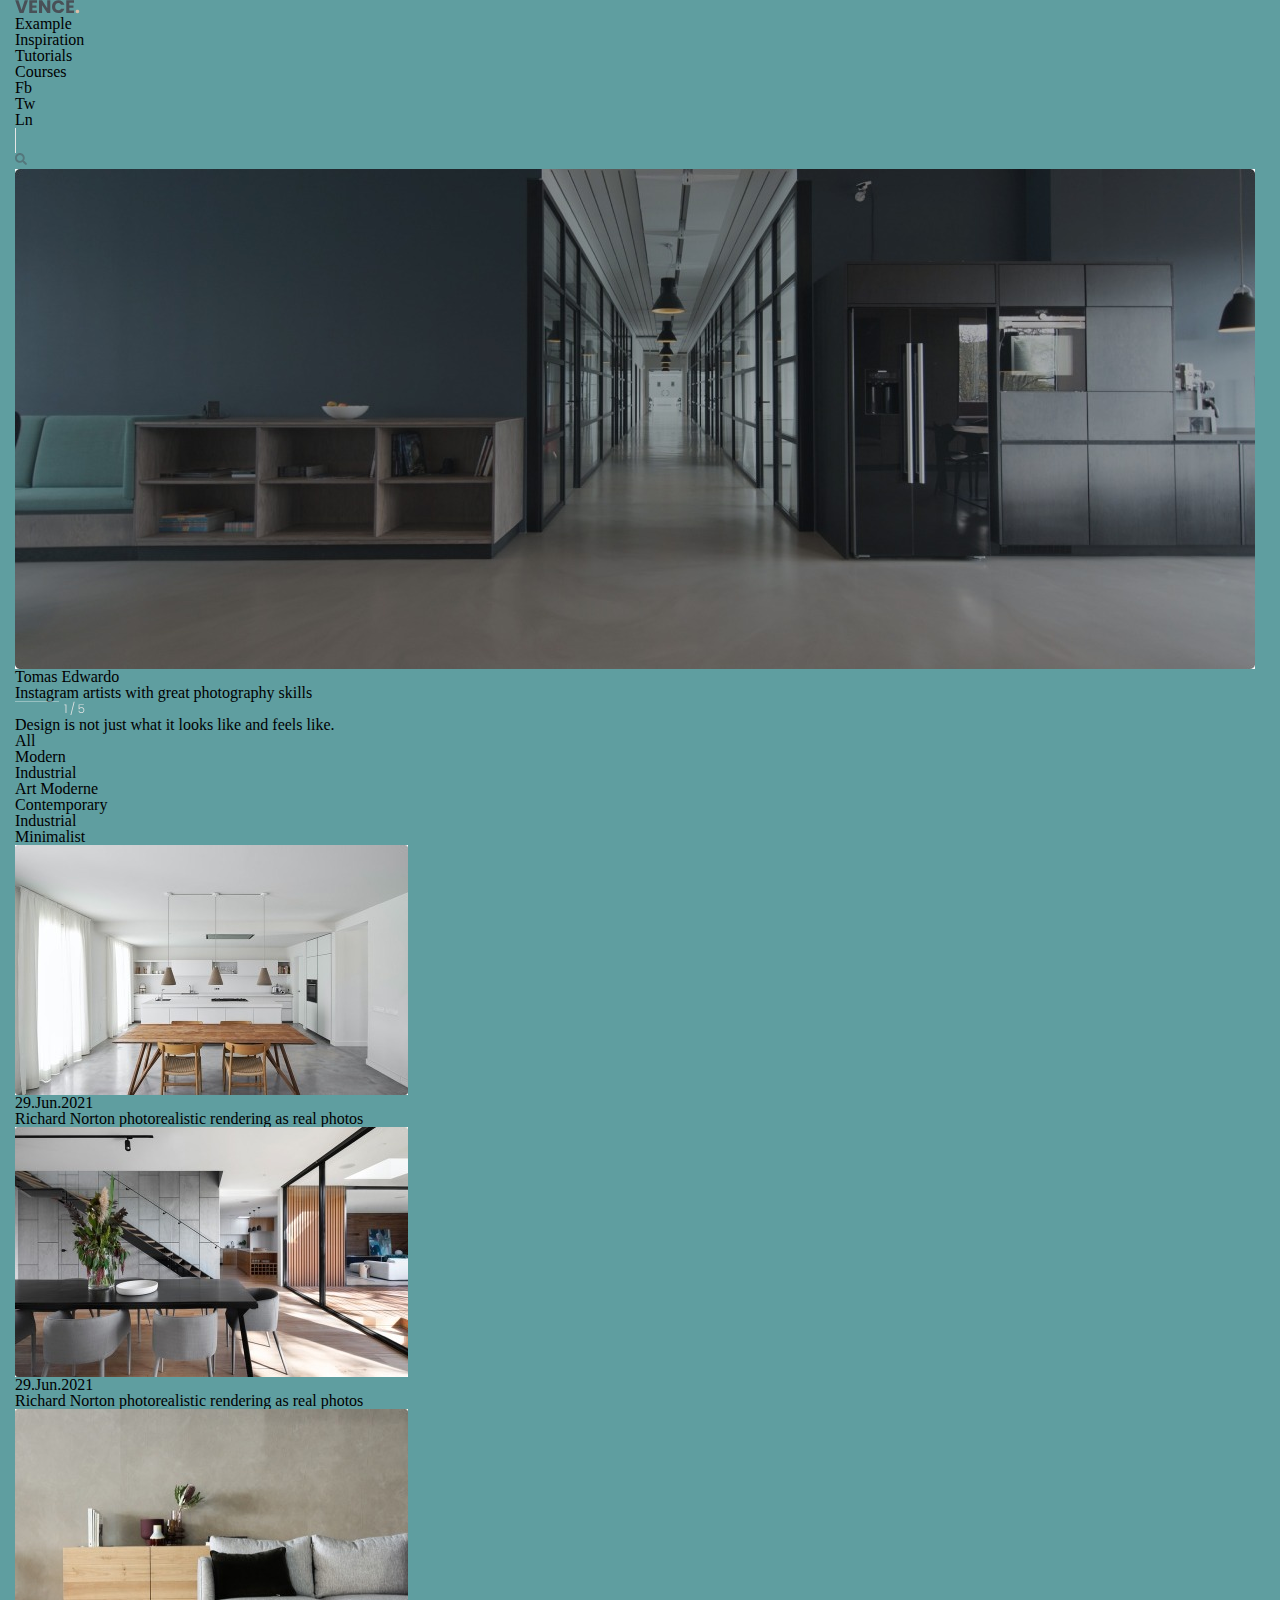
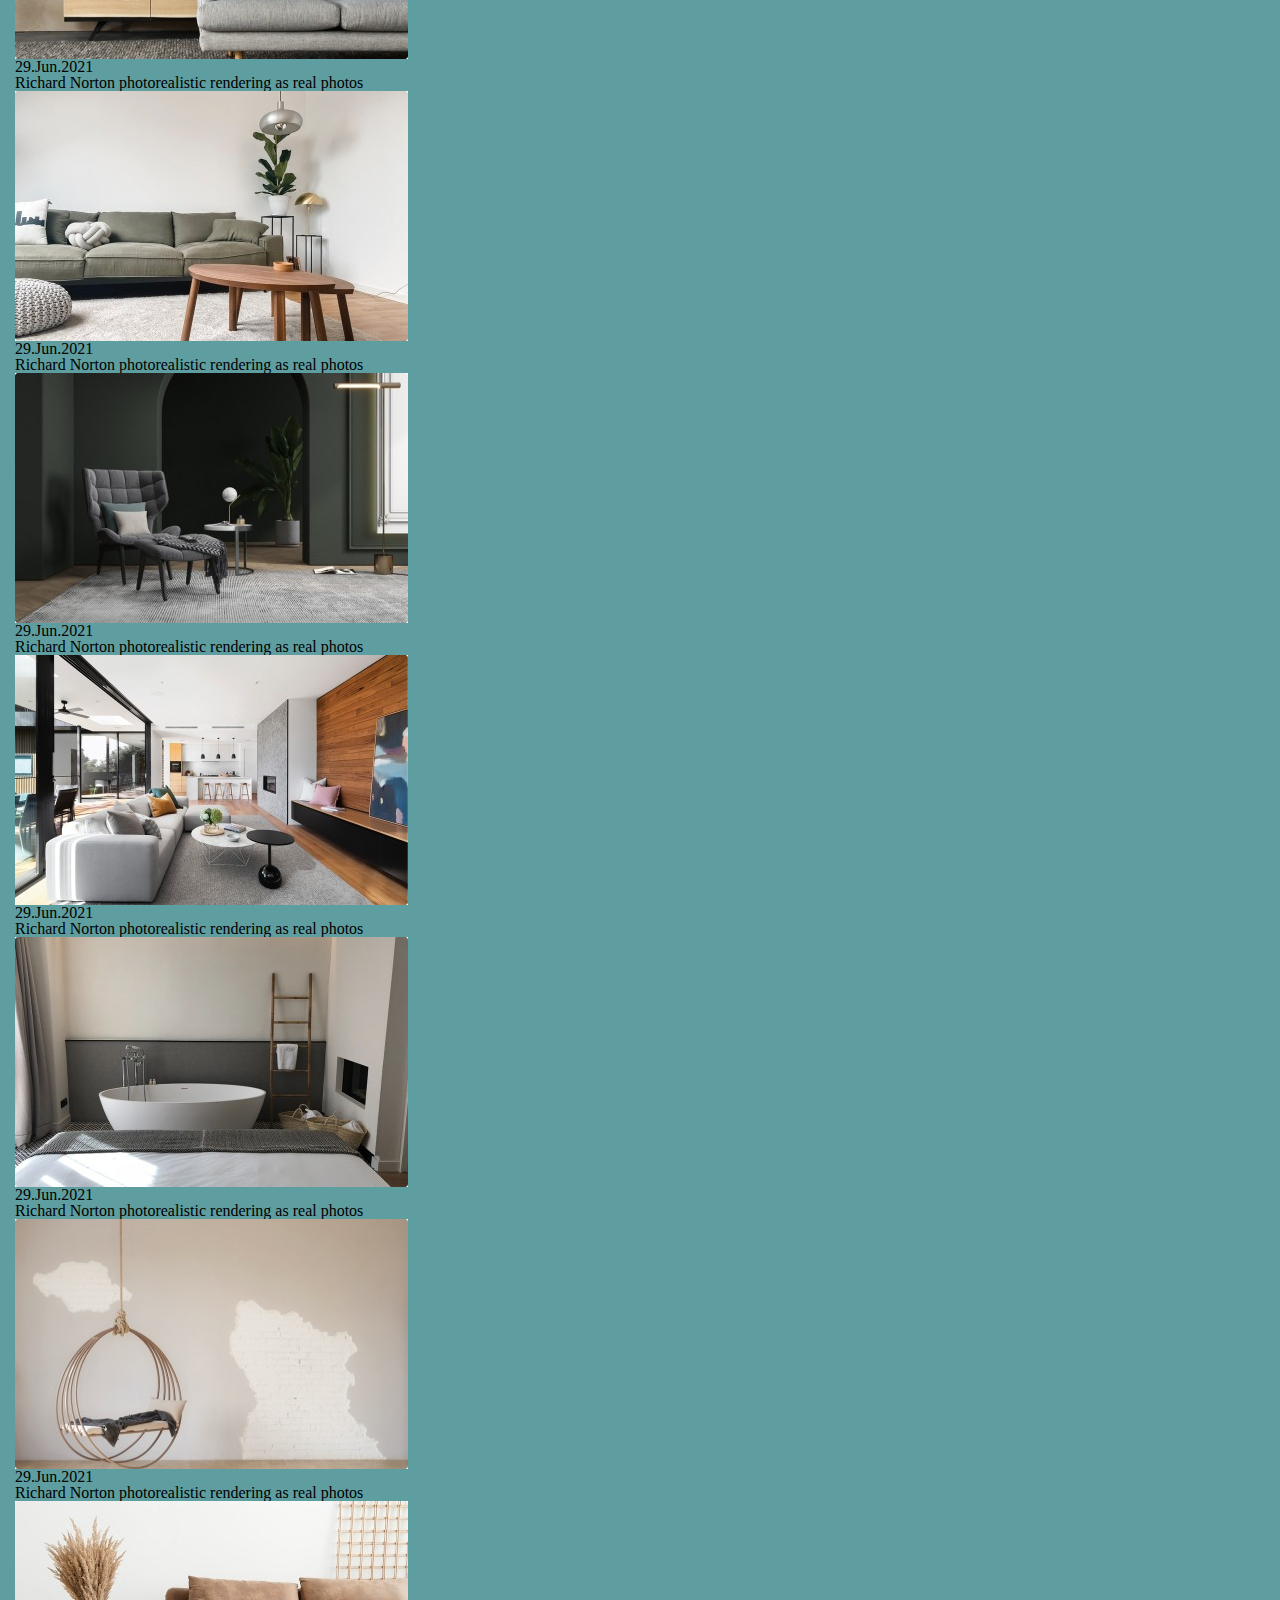
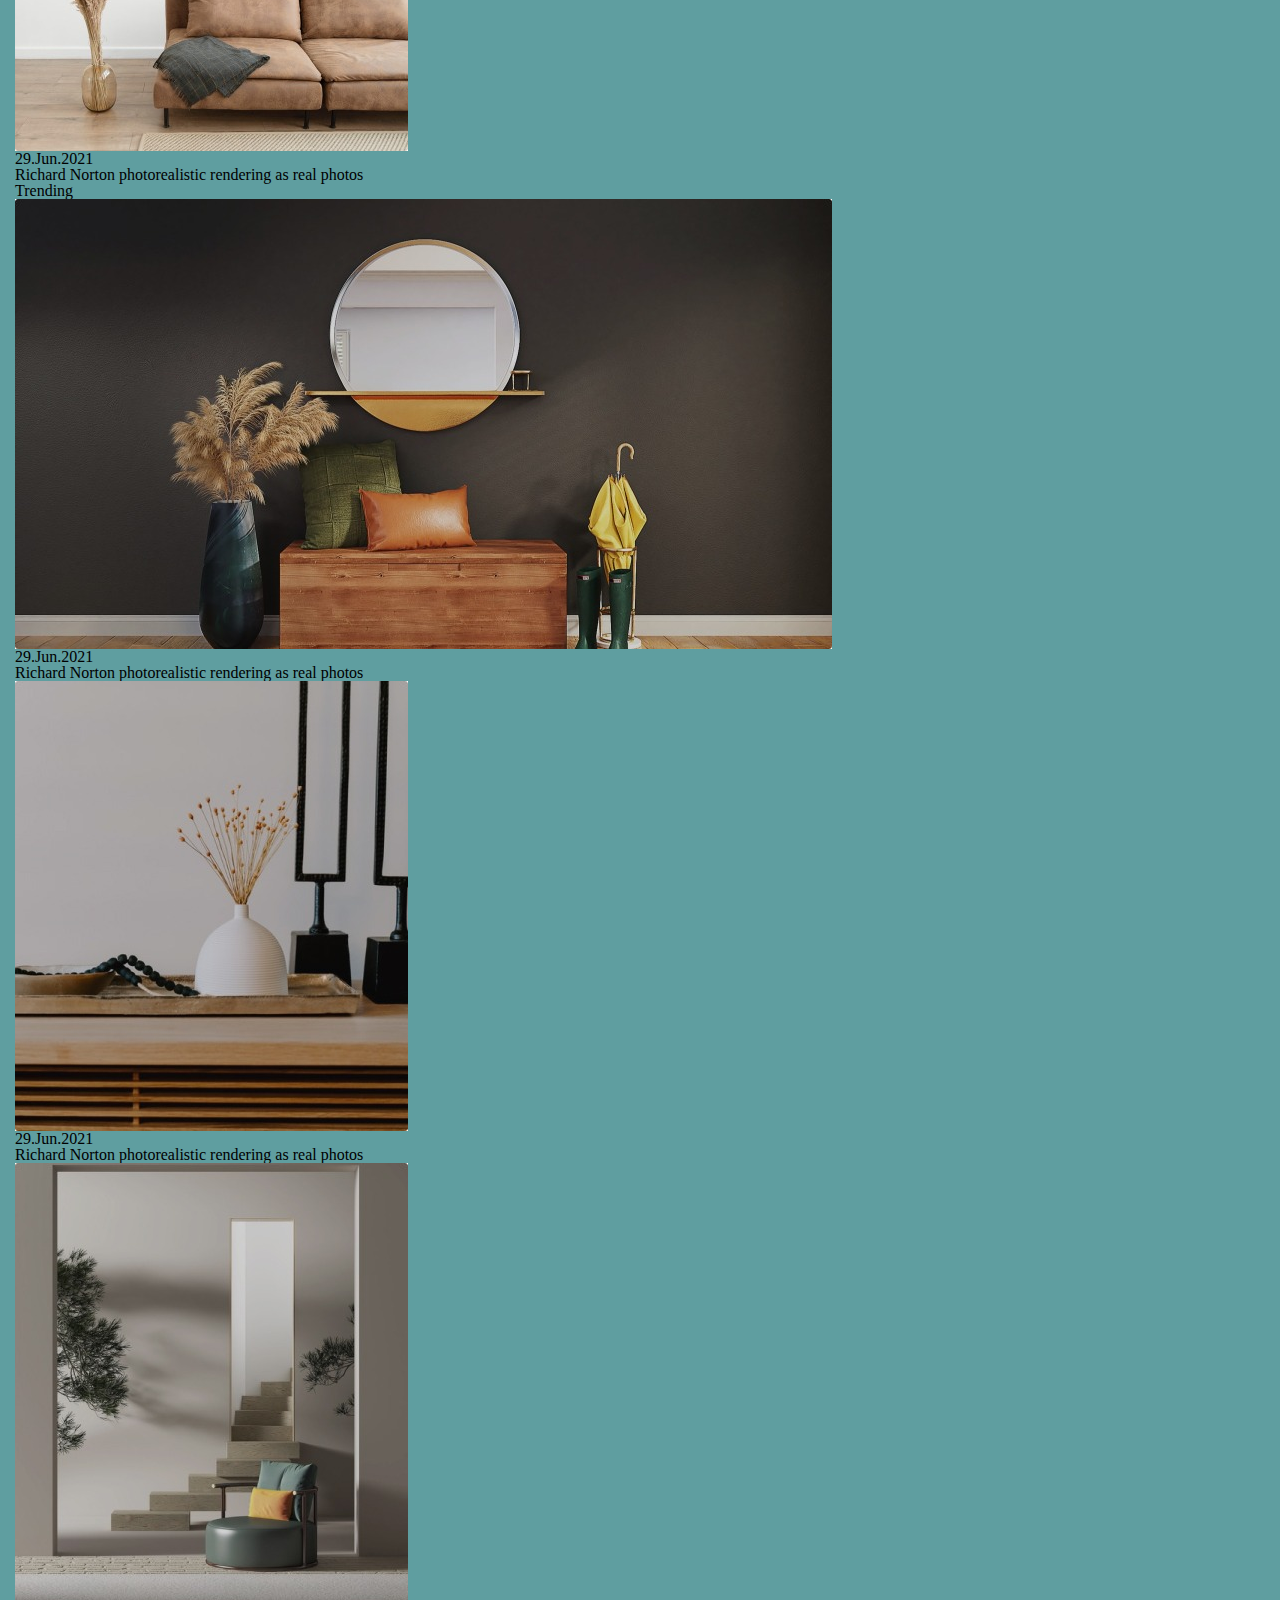
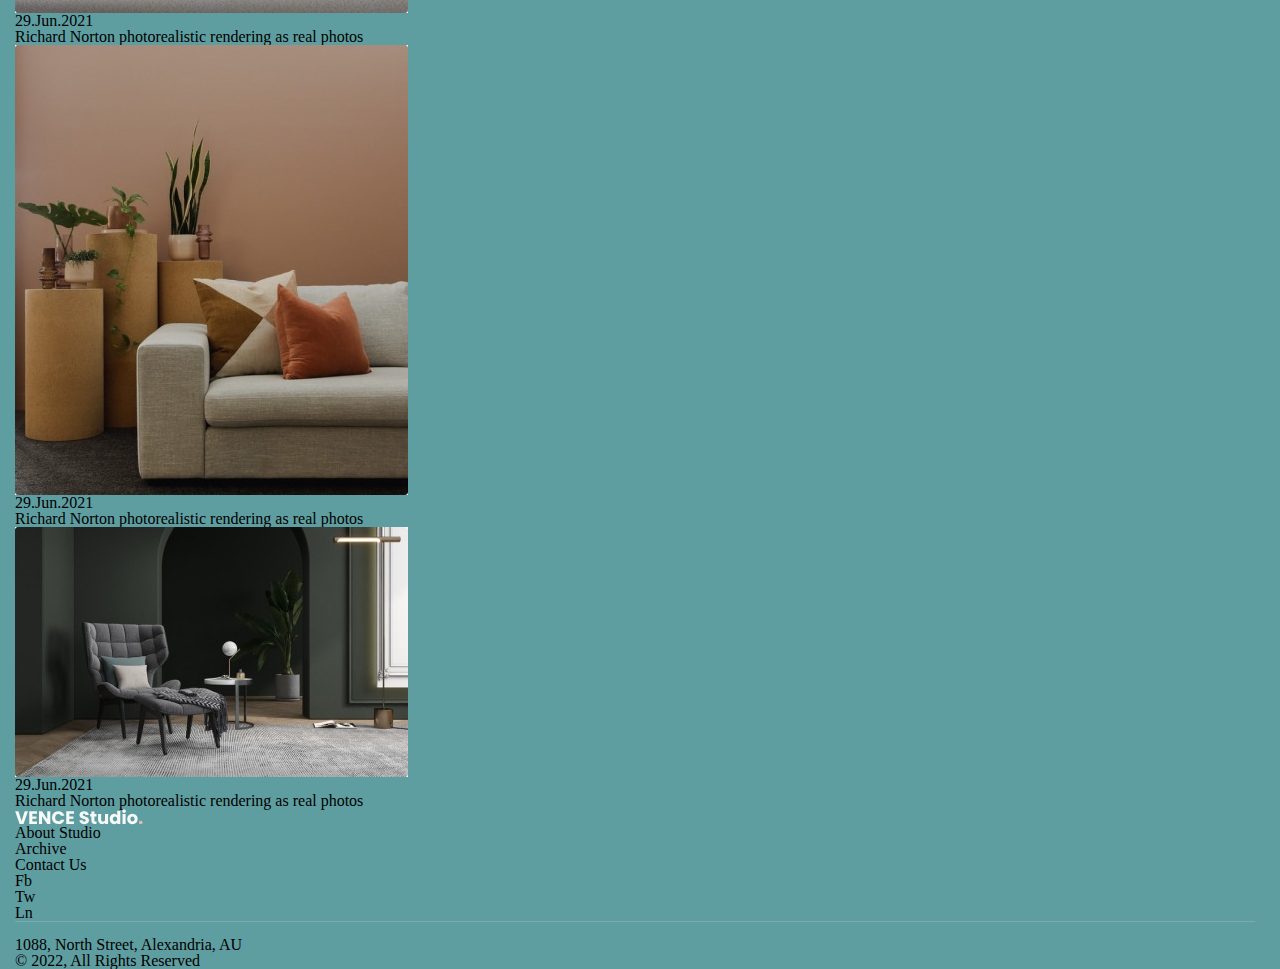
<file: lesson_10/index.html>
<!DOCTYPE html>
<html lang="en">
<head>
    <meta charset="UTF-8">
    <meta name="viewport" content="width=device-width, initial-scale=1.0">
    <link rel="preconnect" href="https://fonts.googleapis.com">
    <link rel="preconnect" href="https://fonts.gstatic.com" crossorigin>
    <link href="https://fonts.googleapis.com/css2?family=Inter:wght@400;500;600;700&family=Poppins:wght@300;500;700&display=swap" rel="stylesheet">
    <link rel="stylesheet" href="css/style.css">
    <title>VENCE</title>
</head>
<body>
   
        <header class="header">
            <div class="header__container">
                <a href="#" class="header__logo"><img src="img/vence.svg" alt="logo"></a>
                <nav class="header__menu menu">
                    <ul class="menu__list">
                        <li class="menu__item">
                            <a href="#" class="menu__link">Example</a>
                        </li>
                        <li class="menu__item">
                            <a href="#" class="menu__link">Inspiration</a>
                        </li>
                        <li class="menu__item">
                            <a href="#" class="menu__link">Tutorials</a>
                        </li>
                        <li class="menu__item">
                            <a href="#" class="menu__link">Courses</a>
                        </li>
                    </ul>
                </nav>
                <div class="header__user user">
                    <ul class="user__list">
                        <li class="user__item">
                            <a href="#" class="user__link">Fb</a>
                        </li>
                        <li class="user__item">
                            <a href="#" class="user__link">Tw</a>
                        </li>
                        <li class="user__item">
                            <a href="#" class="user__link">Ln</a>
                        </li>
                        <li class="user__item">
                            <a href="#" class="user__link"><img src="img/line.svg" alt="decor"></a>
                        </li>
                        <li class="user__item">
                            <a href="#" class="user__link"><img src="img/icon_1.svg" alt="icon"></a>
                        </li>
                    </ul>
                </div>
            </div>
        </header>

        <main class="main">
            <div class="banner__wrap">
                <div class="banner__container">
                    <img src="img/banner.webp" alt="banner">
                    <div class="banner">
                        <span class="banner__name">Tomas Edwardo</span>
                        <div class="banner__title"> 
                            <h1>Instagram artists with great photography skills</h1>
                        </div>
                    </div>
                    <div class="decor__images images-decor">
                        <img src="img/line_second.svg" class="images-decor__first" alt="decor">
                        <img src="img/five.svg" class="images-decor__second" alt="decor">
                    </div>

                </div>
            </div>

            <section class="gallery">
                <div class="gallery__container">
                    <div class="gallery__title title title_weight">
                        <h2>Design is not just what it looks like and feels like.</h2>
                    </div>
                    <nav class="gallery__menu">
                            <ul class="gallery__list">
                                <li class="gallery__item">
                                    <a href="#" class="gallery__link gallery__link_active">All</a>
                                </li>
                                <li class="gallery__item">
                                    <a href="#" class="gallery__link">Modern</a>
                                </li>
                                <li class="gallery__item">
                                    <a href="#" class="gallery__link">Industrial</a>
                                </li>
                                <li class="gallery__item">
                                    <a href="#" class="gallery__link">Art Moderne</a>
                                </li>
                                <li class="gallery__item">
                                    <a href="#" class="gallery__link">Contemporary</a>
                                </li>
                                <li class="gallery__item">
                                    <a href="#" class="gallery__link">Industrial</a>
                                </li>
                                <li class="gallery__item">
                                    <a href="#" class="gallery__link">Minimalist</a>
                                </li>
                        </ul>
                    </nav>

                    <div class="area__photo">
                        <div class="area__column column-area">
                            <div class="column-area__image"><img src="img/photo_01_11zon.webp" alt="image"></div>
                            <div class="column-area__date">29.Jun.2021</div>
                            <div class="column-area__title">Richard Norton photorealistic rendering as real photos</div>
                        </div>
                        <div class="area__column column-area">
                            <div class="column-area__image"><img src="img/photo_02_11zon.webp" alt="image"></div>
                            <div class="column-area__date">29.Jun.2021</div>
                            <div class="column-area__title">Richard Norton photorealistic rendering as real photos</div>
                        </div>
                        <div class="area__column column-area">
                            <div class="column-area__image"><img src="img/photo_03_11zon.webp" alt="image"></div>
                            <div class="column-area__date">29.Jun.2021</div>
                            <div class="column-area__title">Richard Norton photorealistic rendering as real photos</div>
                        </div>
                        <div class="area__column column-area">
                            <div class="column-area__image"><img src="img/photo_04_11zon.webp" alt="image"></div>
                            <div class="column-area__date">29.Jun.2021</div>
                            <div class="column-area__title">Richard Norton photorealistic rendering as real photos</div>
                        </div>
                        <div class="area__column column-area">
                            <div class="column-area__image"><img src="img/photo_05_11zon.webp" alt="image"></div>
                            <div class="column-area__date">29.Jun.2021</div>
                            <div class="column-area__title">Richard Norton photorealistic rendering as real photos</div>
                        </div>
                        <div class="area__column column-area">
                            <div class="column-area__image"><img src="img/photo_06_11zon.webp" alt="image"></div>
                            <div class="column-area__date">29.Jun.2021</div>
                            <div class="column-area__title">Richard Norton photorealistic rendering as real photos</div>
                        </div>
                        <div class="area__column column-area">
                            <div class="column-area__image"><img src="img/photo_07_11zon.webp" alt="image"></div>
                            <div class="column-area__date">29.Jun.2021</div>
                            <div class="column-area__title">Richard Norton photorealistic rendering as real photos</div>
                        </div>
                        <div class="area__column column-area">
                            <div class="column-area__image"><img src="img/photo_08_11zon.webp" alt="image"></div>
                            <div class="column-area__date">29.Jun.2021</div>
                            <div class="column-area__title">Richard Norton photorealistic rendering as real photos</div>
                        </div>
                        <div class="area__column column-area">
                            <div class="column-area__image"><img src="img/photo_09_11zon.webp" alt="image"></div>
                            <div class="column-area__date">29.Jun.2021</div>
                            <div class="column-area__title">Richard Norton photorealistic rendering as real photos</div>
                        </div>
                    </div>
                </div>
            </section>

            <section class="trend">
                <div class="trend__container">
                    <div class="trend__title title title_weight">
                        <h3>Trending</h3>
                    </div>
                    <div class="trend__area">
                        <div class="trend__column trend__column first column-trend">
                            <div class="column-trend__image"><img src="img/trend_01_11zon.webp" alt="photo"></div>
                            <div class="column-trend__text">
                                <div class="column-trend__date">29.Jun.2021</div>
                                <div class="column-trend__title">Richard Norton photorealistic rendering as real photos</div>
                            </div>
                        </div>
                    </div>
                    <div class="trend__area">
                        <div class="trend__column column-trend">
                            <div class="column-trend__image"><img src="img/trend_02_11zon.webp" alt="photo"></div>
                            <div class="column-trend__text">
                                <div class="column-trend__date">29.Jun.2021</div>
                                <div class="column-trend__title">Richard Norton photorealistic rendering as real photos</div>
                            </div>
                        </div>
                    </div>
                    <div class="trend__area">
                        <div class="trend__column column-trend">
                            <div class="column-trend__image"><img src="img/trend_03_11zon.webp" alt="photo"></div>
                            <div class="column-trend__text">
                                <div class="column-trend__date">29.Jun.2021</div>
                                <div class="column-trend__title">Richard Norton photorealistic rendering as real photos</div>
                            </div>
                        </div>
                    </div>
                    <div class="trend__area">
                        <div class="trend__column column-trend">
                            <div class="column-trend__image"><img src="img/trend_04_11zon.webp" alt="photo"></div>
                            <div class="column-trend__text">
                                <div class="column-trend__date">29.Jun.2021</div>
                                <div class="column-trend__title">Richard Norton photorealistic rendering as real photos</div>
                            </div>
                        </div>
                    </div>
                    <div class="trend__area">
                        <div class="trend__column column-trend">
                            <div class="column-trend__image"><img src="img/photo_05_11zon.webp" alt="photo"></div>
                            <div class="column-trend__text">
                                <div class="column-trend__date">29.Jun.2021</div>
                                <div class="column-trend__title">Richard Norton photorealistic rendering as real photos</div>
                            </div>
                        </div>
                    </div>
                </div>
            </section>
        </main>
        <footer class="footer">
            <div class="footer__container">
                <div class="footer__row">
                    <div class="footer__logo"><img src="img/VENCEStudio.svg" alt="logo"></div>
                    <nav class="footer__menu menu">
                        <ul class="menu__list">
                            <li class="menu__item">
                                <a href="#" class="menu__link">About Studio</a>
                            </li>
                            <li class="menu__item">
                                <a href="#" class="menu__link">Archive</a>
                            </li>
                            <li class="menu__item">
                                <a href="#" class="menu__link">Contact Us</a>
                            </li>
                        </ul>
                    </nav>
                    <div class="footer__user user">
                        <ul class="user__list">
                            <li class="user__item">
                                <a href="#" class="user__link">Fb</a>
                            </li>
                            <li class="user__item">
                                <a href="#" class="user__link">Tw</a>
                            </li>
                            <li class="user__item">
                                <a href="#" class="user__link">Ln</a>
                        </ul>
                    </div>
                    <div class="footer__image"><img src="img/Divider Line.svg" alt="Divider Line"></div>
                    <div class="footer_contacts">
                        <div class="footer__adress">1088, North Street, Alexandria, AU</div>
                        <div class="footer__copyright">© 2022, All Rights Reserved</div>
                   </div>
                </div>
            </div>
        </footer>
</body>
</html>
</file>
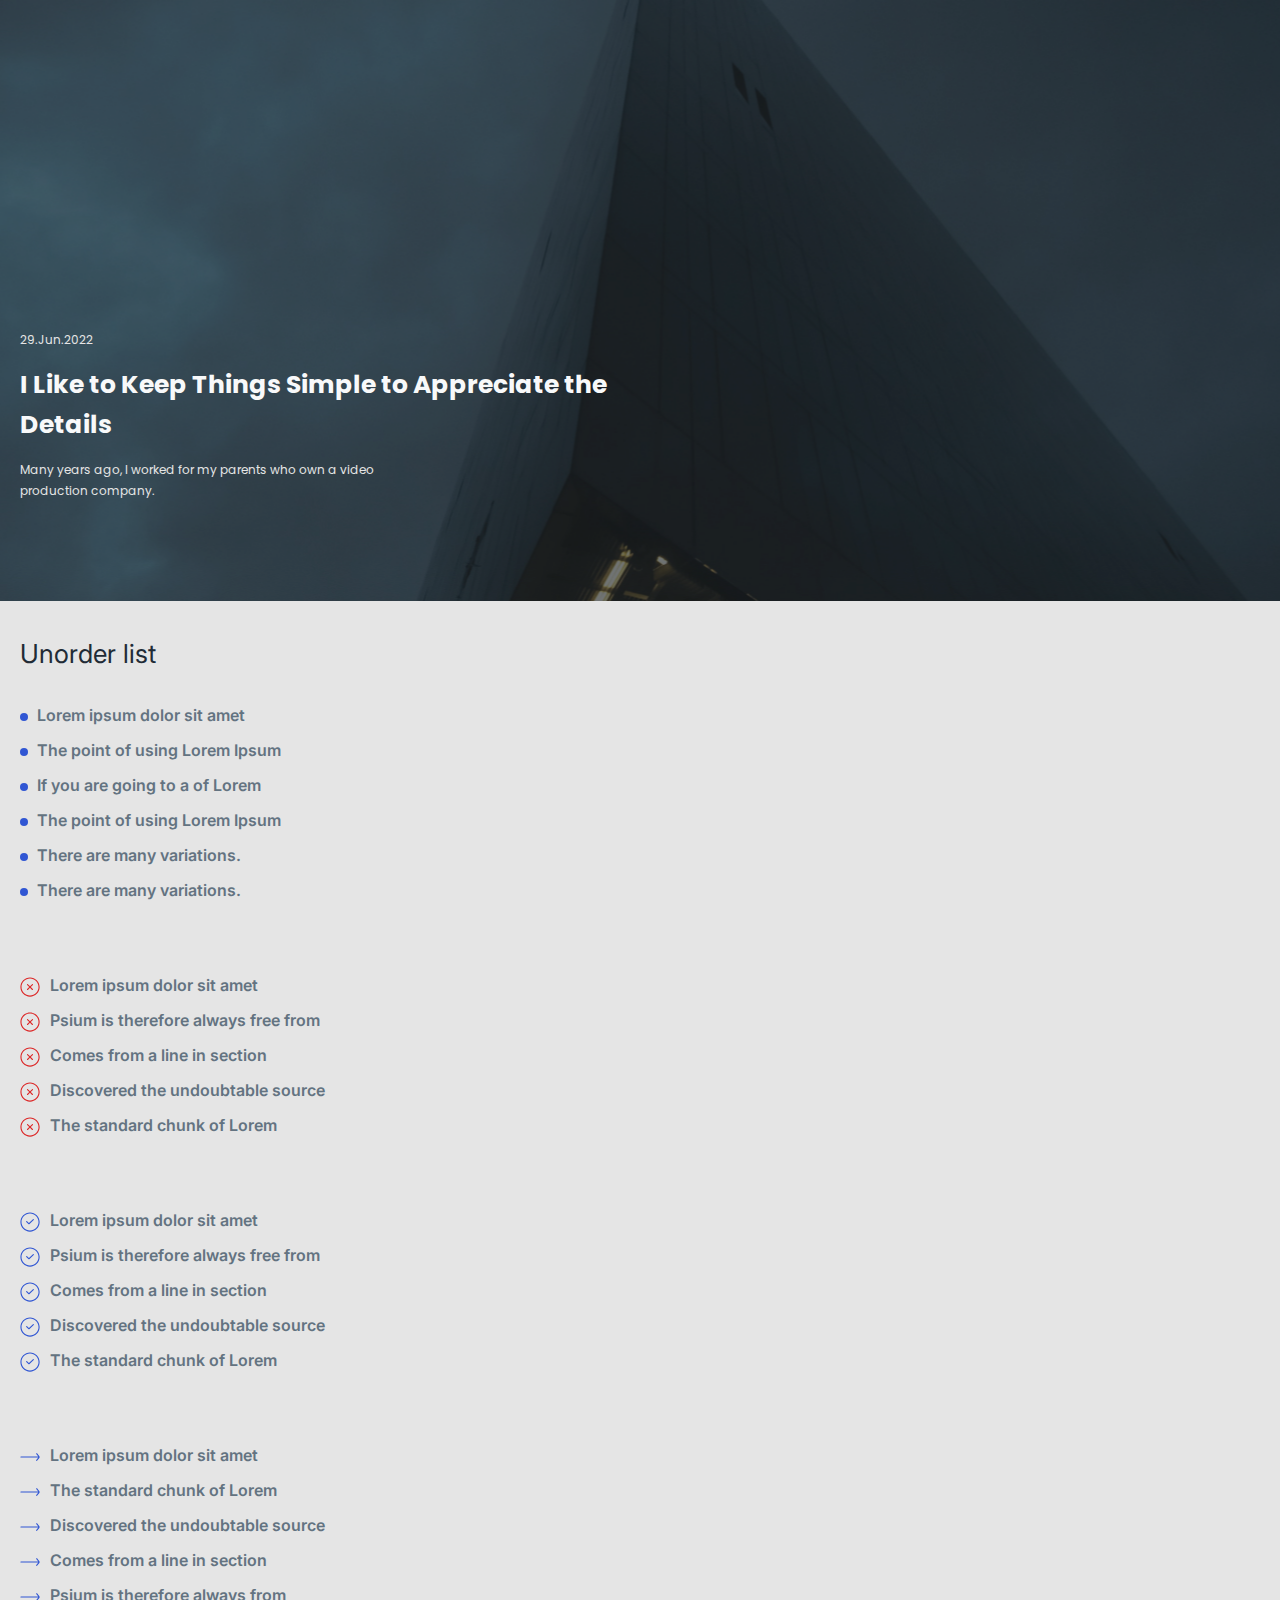
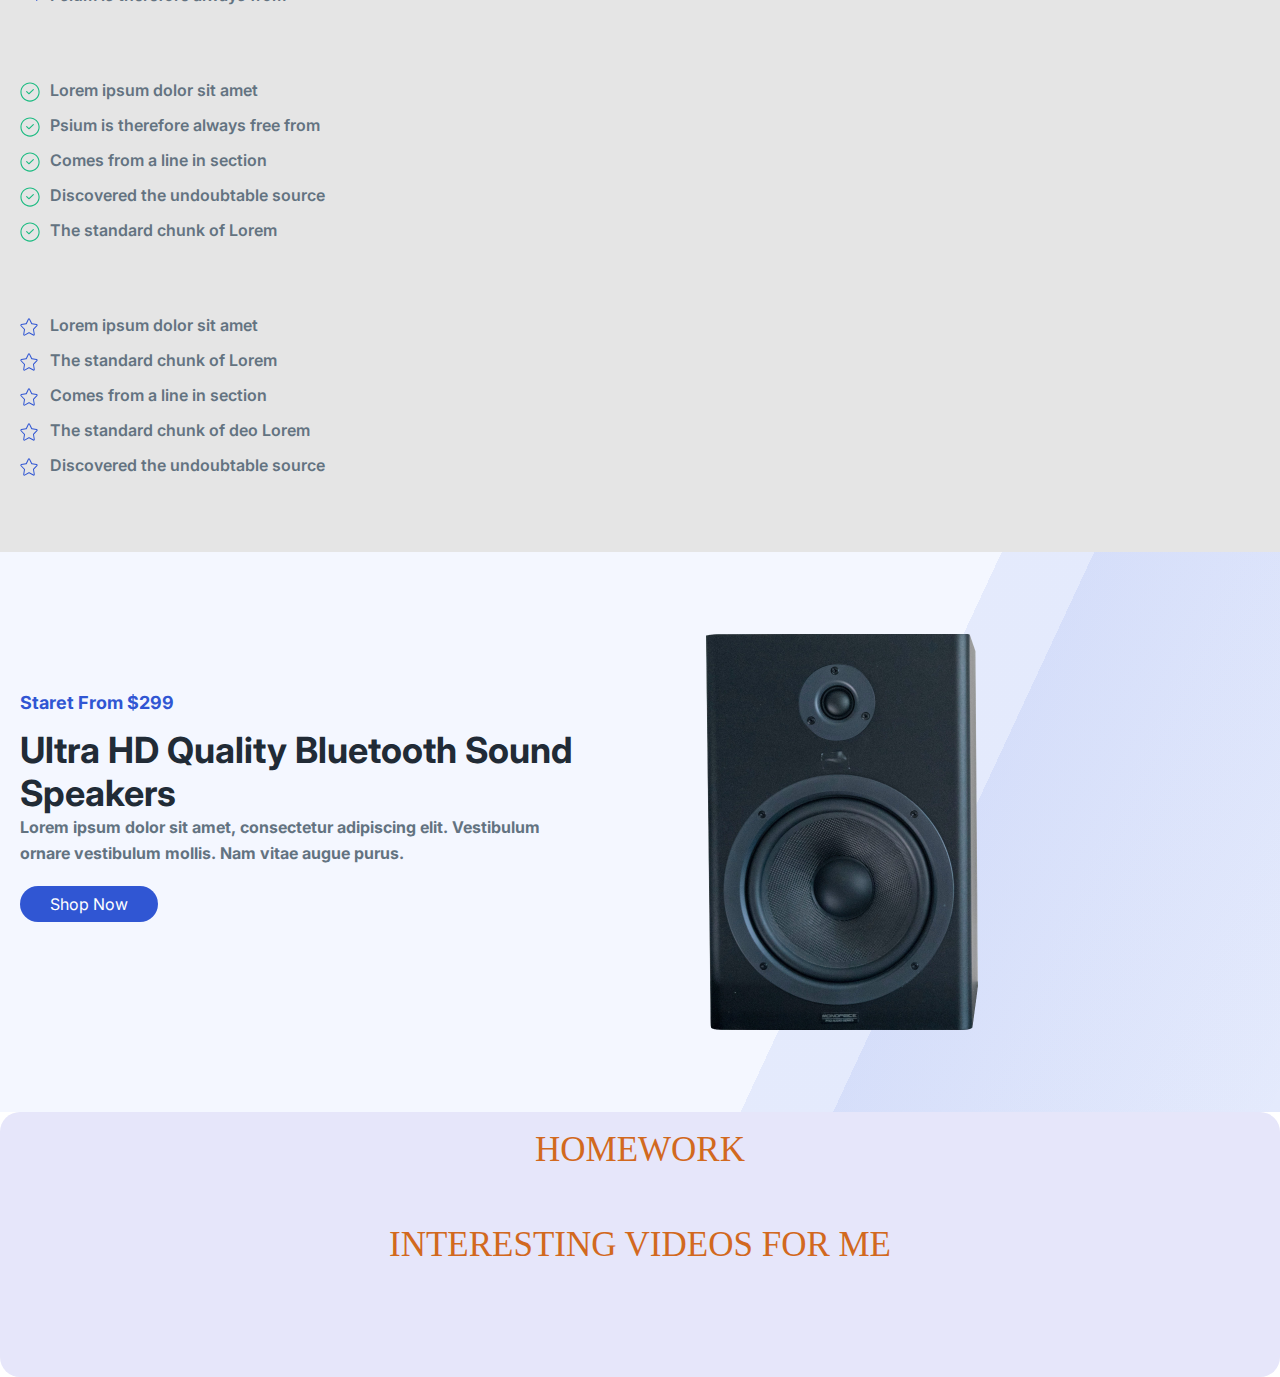
<file: lesson_8/index.html>
<!DOCTYPE html>
<html lang="en">
<head>
    <meta charset="UTF-8">
    <meta name="viewport" content="width=device-width, initial-scale=1.0">
    <link rel="preconnect" href="https://fonts.googleapis.com">
    <link rel="preconnect" href="https://fonts.gstatic.com" crossorigin>
    <link href="https://fonts.googleapis.com/css2?family=Poppins:wght@200;700&display=swap" rel="stylesheet">
    <link href="https://fonts.googleapis.com/css?family=Inter:100,200,600,700&display=swap" rel="stylesheet">
    <link rel="stylesheet" href="css/style.css">
    <title>lesson_7</title>
</head>
<body>
<header class="vence"> 
    <div class="vence_container">
        <p class="vence_text">29.Jun.2022</p>
        <h1 class="vence_title">I Like to Keep Things Simple to Appreciate the<br> Details</h1>
        <p class="vence_text">Many years ago, I worked for my parents who own a video<br> production company.</p>
    </div>
</header>
<main>
    <div class="tailgrids_container">
        <h2 class=" ">Unorder list</h2>
         <ul class="list list_one">
            <li class="list_item">Lorem ipsum dolor sit amet</li>
            <li class="list_item">The point of using Lorem Ipsum</li>
            <li class="list_item">If you are going to a of Lorem</li>
            <li class="list_item">The point of using Lorem Ipsum</li>
            <li class="list_item">There are many variations.</li>
            <li class="list_item">There are many variations.</li>
        </ul>
        <ul class="list list_two">
            <li class="list_item">Lorem ipsum dolor sit amet</li>
            <li class="list_item">Psium is therefore always free from</li>
            <li class="list_item">Comes from a line in section</li>
            <li class="list_item">Discovered the undoubtable source</li>
            <li class="list_item">The standard chunk of Lorem</li>
        </ul>
        <ul class="list list_three">
            <li class="list_item">Lorem ipsum dolor sit amet</li>
            <li class="list_item">Psium is therefore always free from</li>
            <li class="list_item">Comes from a line in section</li>
            <li class="list_item">Discovered the undoubtable source</li>
            <li class="list_item">The standard chunk of Lorem</li>
        </ul>
        <ul class="list list_four">
            <li class="list_item">Lorem ipsum dolor sit amet</li>
            <li class="list_item">The standard chunk of Lorem</li>
            <li class="list_item">Discovered the undoubtable source</li>
            <li class="list_item">Comes from a line in section</li>
            <li class="list_item">Psium is therefore always from</li>
        </ul>
        <ul class="list list_five">
            <li class="list_item">Lorem ipsum dolor sit amet</li>
            <li class="list_item">Psium is therefore always free from</li>
            <li class="list_item"> Comes from a line in section</li>
            <li class="list_item">Discovered the undoubtable source</li>
            <li class="list_item">The standard chunk of Lorem</li>
            
        </ul>
        <ul class="list list_six">
            <li class="list_item">Lorem ipsum dolor sit amet</li>
            <li class="list_item">The standard chunk of Lorem</li>
            <li class="list_item">Comes from a line in section</li>
            <li class="list_item">The standard chunk of deo Lorem</li>
            <li class="list_item">Discovered the undoubtable source</li>
        </ul>
    </div>
</main>
<footer class="tailgrids">
        <div class="footer_container">
            <div class="footer_content">
               <p class="cost">Staret From $299</p>
                <h3 class="footer_title">Ultra HD Quality Bluetooth Sound Speakers</h3>
                <p class="footer_text">Lorem ipsum dolor sit amet, consectetur adipiscing elit. Vestibulum ornare vestibulum mollis. Nam vitae augue purus.</p>
               <a href="#" class="btn">Shop Now</a>
            </div>
        </div> 
</footer>
<div class="homework">
    <div class="homework_container">
        <h4>Homework</h4>
        <div class="motivational_video">
            <h4>Interesting videos for me</h4>
            <ul class="list_homework">
                <li><a target="_blank" href="https://www.youtube.com/watch?v=tbnzAVRZ9Xc">Achive the goal</a></li>
                <li><a target="_blank" href="https://www.youtube.com/watch?v=e1GbGNYIGB4">Sport</a></li>
                <li><a target="_blank" href="https://www.youtube.com/@FreelancerLifeStyle">FreelancerLifeStyle</a></li>
            </ul>
        </div>
    </div>

</div>
</body>
</html>
</file>
<file: lesson_10/css/style.css>
@import url('reset.css');

[class*="__container"] {
    max-width: 1270;
    padding: 0 15px;
    margin: 0 auto;
    background-color:cadetblue;
}
</file>
<file: lesson_8/css/style.css>
@import url('reset.css');

[class*="_container"] {
    max-width: 1270px;
    padding: 0 15px;
    margin: 0 auto;
}

header {
    font-family: 'Poppins';
    color: #E5E5E5;
    margin: 0 auto;
    background-image: url('../img/vence.png');
    background-repeat: no-repeat;
    background-size: cover;
    background-position: bottom;
    padding: 330px 0px 100px 0px;

}
.vence_text {
    font-size: 12px;
    line-height: 1.7;
    margin-bottom: 15px
   
}
.vence_text:last-child {
    margin-bottom: 0px;
}
.vence_title {
    margin-bottom: 15px;
    color: #F8F9FA;
    font-weight: 700;
    font-size: 25px;
    line-height: 1.6;
}

main {
    font-family: 'Inter' , sans-serif;
    background-color: #E5E5E5;

}

h2 {
   padding: 40px 0px 40px 0px;
    color: #212B36;
    font-size: 26px;
    font-weight: 400;
    line-height: 1;
}

.list {
    
    padding-bottom: 60px;
    color: #637381;
    font-weight: 600;
    font-size: 16;
}

li {
    min-height: 20px;
    padding-left: 30px;
    margin-bottom: 15px;
    line-height: 1;
}

.list_one li {
    background: url('../img/first.svg') 0 center no-repeat;
    padding-left: 17px;
   
}
.list .list_item:hover {
    color:darkcyan;
    transition: 0.6s;
    transform: translateX(30px);
}

.list_two li {
    background: url('../img/second.svg') 0 center no-repeat;
    
}

.list_three li {
    background: url('../img/third.svg') 0 center no-repeat;
    
}
.list_four li {
    background: url('../img/quarter.svg') 0 center no-repeat;
}
.list_five li {
    background: url('../img/fifth.svg') 0 center no-repeat;
}
.list_six li {
    background: url('../img/sixth.svg') 0 center no-repeat;
}

footer {
    min-height: 560px;
    
}

.tailgrids {
    background: url('../img/speaker.png') 70% center no-repeat, linear-gradient(295deg, hsla(226, 72%, 52%, 0.08) 35%, rgba(0,0,0,0) 15%),linear-gradient(295deg, hsla(0, 3%, 11%, 0) 0%, rgba(43, 84, 220, 0.08) 29%, rgba(0,0,0,0) 0%)#f4f7ff;
}
.footer_content {
    font-family: 'Inter', sans-serif;
    padding-top: 140px;
    display: inline-block;
    max-width: 570px;
  
}
.cost {
    color: #3056D3;
    font-size: 18px;
    line-height: 1.2;
    font-weight: 700;
    margin-bottom: 15px;

}
h3 {
    
    font-size: 36px;
    font-weight: 700;
    line-height: 1.2;
    color:#212B36;

}
.footer_text {
    margin-bottom: 20px;
    color: #637381;
    font-weight: 700;
    font-size: 16px;
    line-height: 1.6;
}
.btn {
    display: inline-block;
    padding: 10px 30px;
    background-color: #3056D3;
    border-radius: 30px;
    color: #ffffff;
  
}
.btn:hover {
    transition: 0.3s;
    transform: translateX(20px);
    background-color:darkred;
}
  

.homework {
    background:lavender;
    border-radius: 20px;
}
h4 {
    
    color:crimson;
    font-weight: 600;
    font-size: 60px;
    text-align: center;
    padding: 20px 0px 30px 0px;
    text-transform: uppercase;
    transition: all 2s;
    
}
h4:hover {
    color:#3056D3;
    text-decoration: underline;
}
h4 {
    padding-bottom: 40px;
    color: chocolate;
    font-weight: 200;
    font-size: 35px;
    text-align: center;
   
}
.motivational_video {
    padding-bottom: 40px;
}
.motivational_video ul {
    
    visibility: hidden;
    opacity: 0;
    transition: all 1s;
}
.motivational_video:hover ul {
    visibility: visible;
    opacity: 1;
}
.list_homework {
    margin-left: 270px;
}
.list_homework li {
 display: inline-block;
 color:darkblue;
 font-weight: 100;
 font-size: 20px;
 padding-right: 100px;
}
</file>
